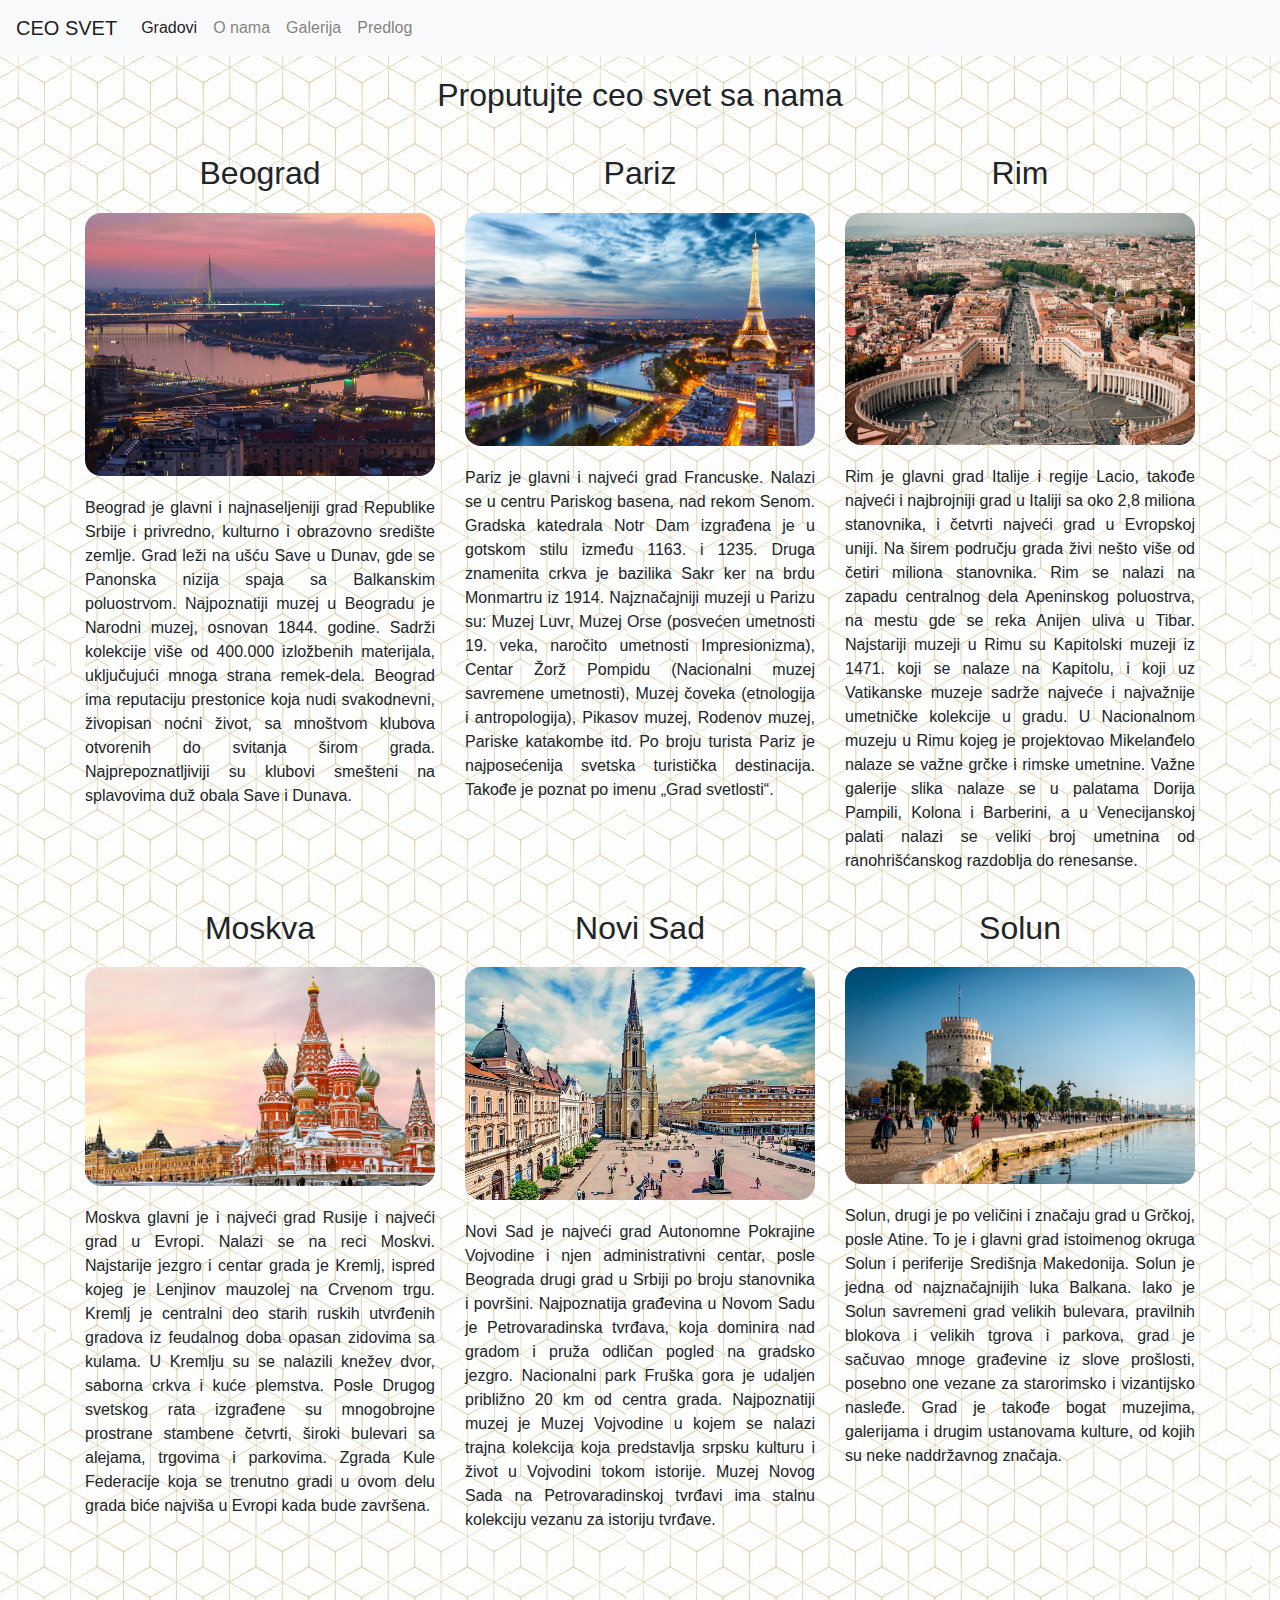
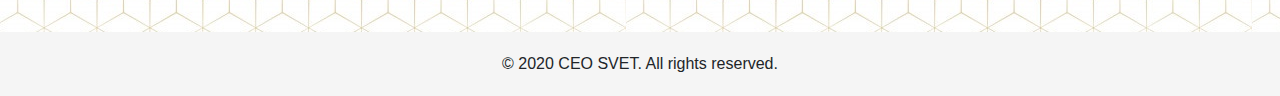
<file: DomaciPWA/index.html>
<!DOCTYPE html>
<html lang="en">

<head>
    <meta charset="utf-8">
    <meta name="viewport" content="width=device-width, initial-scale=1">
    <link rel="stylesheet" href="https://maxcdn.bootstrapcdn.com/bootstrap/4.0.0/css/bootstrap.min.css" integrity="sha384-Gn5384xqQ1aoWXA+058RXPxPg6fy4IWvTNh0E263XmFcJlSAwiGgFAW/dAiS6JXm" crossorigin="anonymous">
    <link rel="stylesheet" href="css/style.css">
    <link rel="manifest" href="manifest.json">
    <title>Ceo svet</title>
</head>

<header>
    <nav class="navbar navbar-expand-lg navbar-light bg-light">
        <button class="navbar-toggler navbar-toggler-right" type="button" data-toggle="collapse" data-target="#navbarTogglerDemo02" aria-controls="navbarTogglerDemo02" aria-expanded="false" aria-label="Toggle navigation">
            <span class="navbar-toggler-icon"></span>
        </button>
        <a class="navbar-brand" href="#!">CEO SVET</a>

        <div class="collapse navbar-collapse" id="navbarTogglerDemo02">
            <ul class="navbar-nav mr-auto mt-2 mt-md-0">
                <li class="nav-item active">
                    <a class="nav-link" href="index.html">Gradovi</a>
                </li>
                <li class="nav-item">
                    <a class="nav-link" href="about.html">O nama</a>
                </li>
                <li class="nav-item">
                    <a class="nav-link" href="gallery.html">Galerija</a>
                </li>
                <li class="nav-item">
                    <a class="nav-link" href="form.html">Predlog</a>
                </li>
            </ul>
        </div>
    </nav>
</header>

<body>

    <div class="container">

        <h2>Proputujte ceo svet sa nama</h2>

        <div class="row">
            <div class="col">
                <h2>Beograd</h2>
                <img src="img/beograd.jpg" class="img-fluid" alt="Beograd">
                <p>
                    Beograd je glavni i najnaseljeniji grad Republike Srbije i privredno, kulturno i obrazovno središte zemlje. Grad leži na ušću Save u Dunav, gde se Panonska nizija spaja sa Balkanskim poluostrvom. Najpoznatiji muzej u Beogradu je Narodni muzej, osnovan
                    1844. godine. Sadrži kolekcije više od 400.000 izložbenih materijala, uključujući mnoga strana remek-dela. Beograd ima reputaciju prestonice koja nudi svakodnevni, živopisan noćni život, sa mnoštvom klubova otvorenih do svitanja širom
                    grada. Najprepoznatljiviji su klubovi smešteni na splavovima duž obala Save i Dunava.
                </p>
            </div>
            <div class="col">
                <h2>Pariz</h2>
                <img src="img/pariz.jpg" class="img-fluid" alt="Pariz">
                <p>
                    Pariz je glavni i najveći grad Francuske. Nalazi se u centru Pariskog basena, nad rekom Senom. Gradska katedrala Notr Dam izgrađena je u gotskom stilu između 1163. i 1235. Druga znamenita crkva je bazilika Sakr ker na brdu Monmartru iz 1914. Najznačajniji
                    muzeji u Parizu su: Muzej Luvr, Muzej Orse (posvećen umetnosti 19. veka, naročito umetnosti Impresionizma), Centar Žorž Pompidu (Nacionalni muzej savremene umetnosti), Muzej čoveka (etnologija i antropologija), Pikasov muzej, Rodenov
                    muzej, Pariske katakombe itd. Po broju turista Pariz je najposećenija svetska turistička destinacija. Takođe je poznat po imenu „Grad svetlosti“.
                </p>
            </div>
            <div class="col">
                <h2>Rim</h2>
                <img src="img/rim.jpg" class="img-fluid" alt="Rim">
                <p>
                    Rim je glavni grad Italije i regije Lacio, takođe najveći i najbrojniji grad u Italiji sa oko 2,8 miliona stanovnika, i četvrti najveći grad u Evropskoj uniji. Na širem području grada živi nešto više od četiri miliona stanovnika. Rim se nalazi na zapadu
                    centralnog dela Apeninskog poluostrva, na mestu gde se reka Anijen uliva u Tibar. Najstariji muzeji u Rimu su Kapitolski muzeji iz 1471. koji se nalaze na Kapitolu, i koji uz Vatikanske muzeje sadrže najveće i najvažnije umetničke
                    kolekcije u gradu. U Nacionalnom muzeju u Rimu kojeg je projektovao Mikelanđelo nalaze se važne grčke i rimske umetnine. Važne galerije slika nalaze se u palatama Dorija Pampili, Kolona i Barberini, a u Venecijanskoj palati nalazi
                    se veliki broj umetnina od ranohrišćanskog razdoblja do renesanse.
                </p>
            </div>
        </div>
        <div class="row">
            <div class="col">
                <h2>Moskva</h2>
                <img src="img/moskva.jpg" class="img-fluid" alt="Moskva">
                <p>
                    Moskva glavni je i najveći grad Rusije i najveći grad u Evropi. Nalazi se na reci Moskvi. Najstarije jezgro i centar grada je Kremlj, ispred kojeg je Lenjinov mauzolej na Crvenom trgu. Kremlj je centralni deo starih ruskih utvrđenih gradova iz feudalnog
                    doba opasan zidovima sa kulama. U Kremlju su se nalazili knežev dvor, saborna crkva i kuće plemstva. Posle Drugog svetskog rata izgrađene su mnogobrojne prostrane stambene četvrti, široki bulevari sa alejama, trgovima i parkovima.
                    Zgrada Kule Federacije koja se trenutno gradi u ovom delu grada biće najviša u Evropi kada bude završena.
                </p>
            </div>
            <div class="col">
                <h2>Novi Sad</h2>
                <img src="img/ns.jpg" class="img-fluid" alt="Novi Sad">
                <p>
                    Novi Sad je najveći grad Autonomne Pokrajine Vojvodine i njen administrativni centar, posle Beograda drugi grad u Srbiji po broju stanovnika i površini. Najpoznatija građevina u Novom Sadu je Petrovaradinska tvrđava, koja dominira nad gradom i pruža odličan
                    pogled na gradsko jezgro. Nacionalni park Fruška gora je udaljen približno 20 km od centra grada. Najpoznatiji muzej je Muzej Vojvodine u kojem se nalazi trajna kolekcija koja predstavlja srpsku kulturu i život u Vojvodini tokom istorije.
                    Muzej Novog Sada na Petrovaradinskoj tvrđavi ima stalnu kolekciju vezanu za istoriju tvrđave.
                </p>
            </div>
            <div class="col">
                <h2>Solun</h2>
                <img src="img/solun.jpg" class="img-fluid" alt="Solun">
                <p>
                    Solun, drugi je po veličini i značaju grad u Grčkoj, posle Atine. To je i glavni grad istoimenog okruga Solun i periferije Središnja Makedonija. Solun je jedna od najznačajnijih luka Balkana. Iako je Solun savremeni grad velikih bulevara, pravilnih blokova
                    i velikih tgrova i parkova, grad je sačuvao mnoge građevine iz slove prošlosti, posebno one vezane za starorimsko i vizantijsko nasleđe. Grad je takođe bogat muzejima, galerijama i drugim ustanovama kulture, od kojih su neke naddržavnog
                    značaja.
                </p>
            </div>
        </div>
    </div>


    <script src="https://code.jquery.com/jquery-3.2.1.slim.min.js" integrity="sha384-KJ3o2DKtIkvYIK3UENzmM7KCkRr/rE9/Qpg6aAZGJwFDMVNA/GpGFF93hXpG5KkN" crossorigin="anonymous"></script>
    <script src="https://cdnjs.cloudflare.com/ajax/libs/popper.js/1.12.9/umd/popper.min.js" integrity="sha384-ApNbgh9B+Y1QKtv3Rn7W3mgPxhU9K/ScQsAP7hUibX39j7fakFPskvXusvfa0b4Q" crossorigin="anonymous"></script>
    <script src="https://maxcdn.bootstrapcdn.com/bootstrap/4.0.0/js/bootstrap.min.js" integrity="sha384-JZR6Spejh4U02d8jOt6vLEHfe/JQGiRRSQQxSfFWpi1MquVdAyjUar5+76PVCmYl" crossorigin="anonymous"></script>
    <script src="script.js"></script>

</body>

<footer>
    © 2020 CEO SVET. All rights reserved.
</footer>

</html>
</file>
<file: DomaciPWA/css/style.css>
html {
    font-family: Georgia, 'Times New Roman', Times, serif;
}

body {
    background-image: url("../img/pozadina.jpg");
   
}


img {
    border-radius: 1em;
}

p {
    text-align: justify;
    margin-top: 20px;
}

h2 {
    margin: 20px;
    text-align: center;
}


button {
    margin-top: 50px;
    margin-bottom: 50px;
}

.svet {
    margin-top: 50px;
    text-align: center;
}

footer {
    background-color: whitesmoke;
    text-align: center;
    padding: 20px;
    margin-top:calc(5% + 20px);
}
</file>
